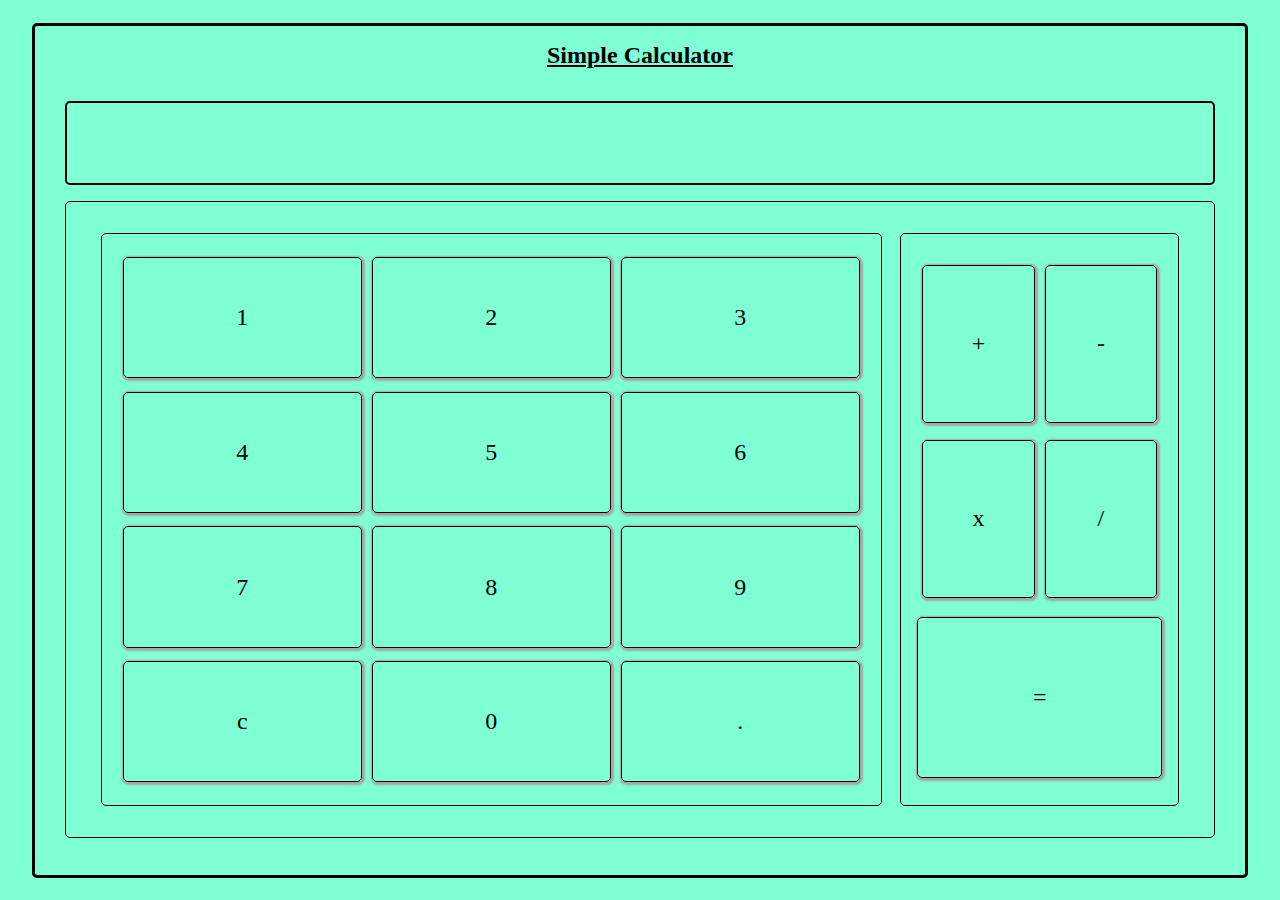
<file: Calculator/index.html>
<!DOCTYPE html>
<html lang="en">
<head>
    <meta charset="UTF-8">
    <meta name="viewport" content="width=device-width, initial-scale=1.0">
    <link rel="stylesheet" href="style.css">
    <title>Calculator using HTML, CSS and JavaScript</title>
</head>
<body>
    <div class="main-area">
        <div class="calculator">
                <div class="calc-title">
                        <h2>Simple Calculator</h2>
                </div>

                <div class="calc-result">
                </div>
                
                <div class="calc-keys">
                <div class="numbers">
                    <div class="numbers-row">
                        <div class="keys num-1">1</div>
                        <div class="keys num-2">2</div>
                        <div class="keys num-3">3</div>
                    </div>

                    <div class="numbers-row">
                        <div class="keys num-4">4</div>
                        <div class="keys num-5">5</div>
                        <div class="keys num-6">6</div>
                    </div>

                    <div class="numbers-row">
                        <div class="keys num-7">7</div>
                        <div class="keys num-8">8</div>
                        <div class="keys num-9">9</div>
                    </div>

                    <div class="numbers-row">
                        <div class="keys num-c">c</div>
                        <div class="keys num-0">0</div>
                        <div class="keys num-dot">.</div>
                    </div>

                </div>

                <div class="calculate">

                <div class="operands">
                    <div class="row-operands">
                        <div class="keys operations operations-plus">+</div>
                        <div class="keys operations operations-minus">-</div>
                    </div>

                    <div class="row-operands">
                        <div class="keys operations operations-mul">x</div>
                        <div class="keys operations operations-div">/</div>
                    </div>
                </div>

                <div class="keys equals">=</div>

                </div>
                </div>
        </div>
    </div>

    <script src="script.js"></script>
</body>
</html>
</file>
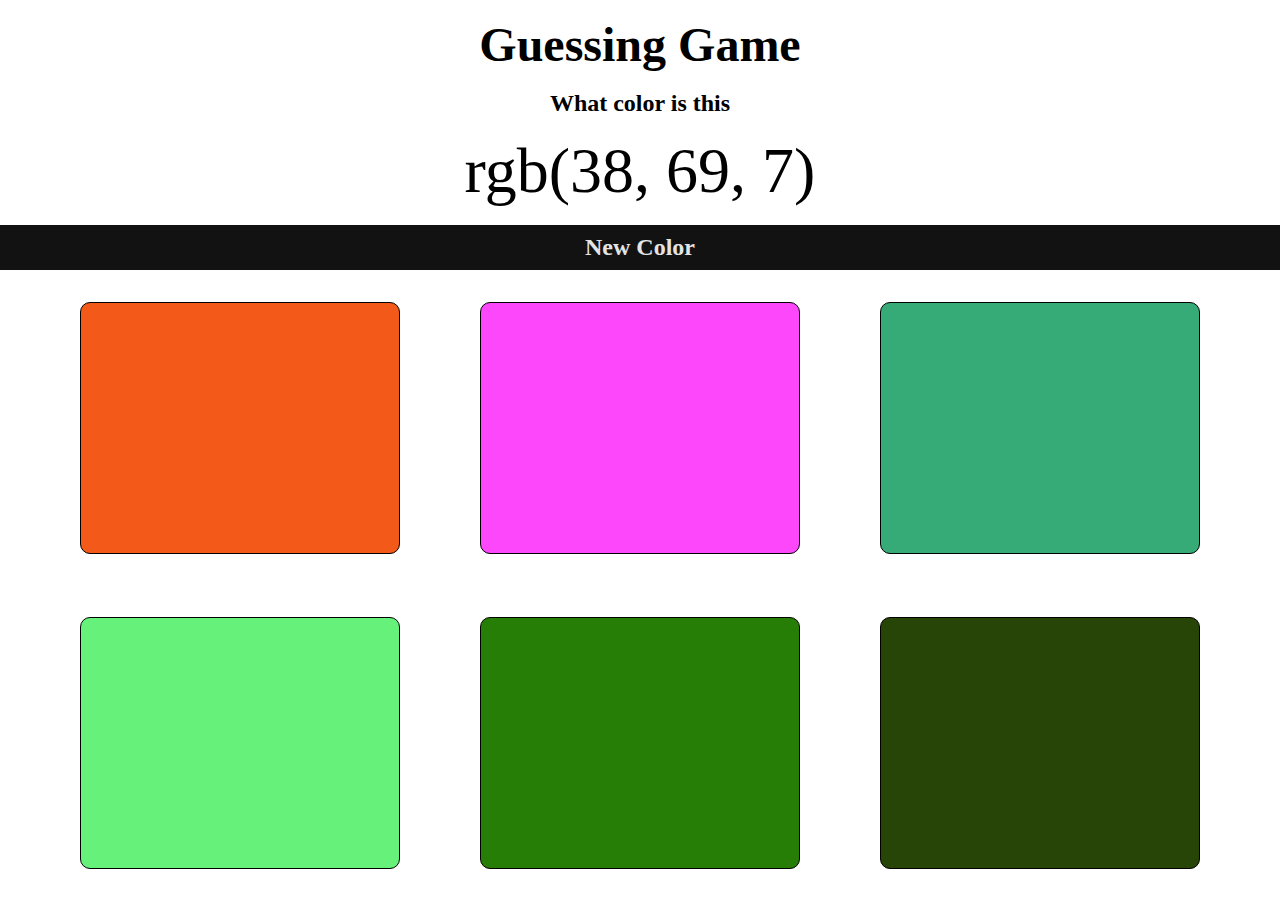
<file: ColorGame/index.html>
<!DOCTYPE html>
<html lang="en">

<head>
    <meta charset="UTF-8">
    <meta http-equiv="X-UA-Compatible" content="IE=edge">
    <meta name="viewport" content="width=device-width, initial-scale=1.0">
    <title>Color Game</title>
    <link rel="stylesheet" href="style.css">
</head>

<body>
    <div class="main-container">
        <div class="top-display">
            <h1>Guessing Game</h1>
            <h3>What color is this</h3>
            <div id="game-color">

            </div>
        </div>

        <div class="new-color">
            <h4>New Color</h4>
            <div class="mode">
                <h4>Easy</h4>
                <h4>Hard</h4>
            </div>

        </div>

        <div class="main-color-display">
            <div class="top-block">
                <div class="colors" id="color1"></div>
                <div class="colors" id="color2"></div>
                <div class="colors" id="color3"></div>
            </div>
            <div class="bottom-block">
                <div class="colors" id="color4"></div>
                <div class="colors" id="color5"></div>
                <div class="colors" id="color6"></div>
            </div>
        </div>

    </div>
    <script src="script.js"></script>
</body>

</html>
</file>
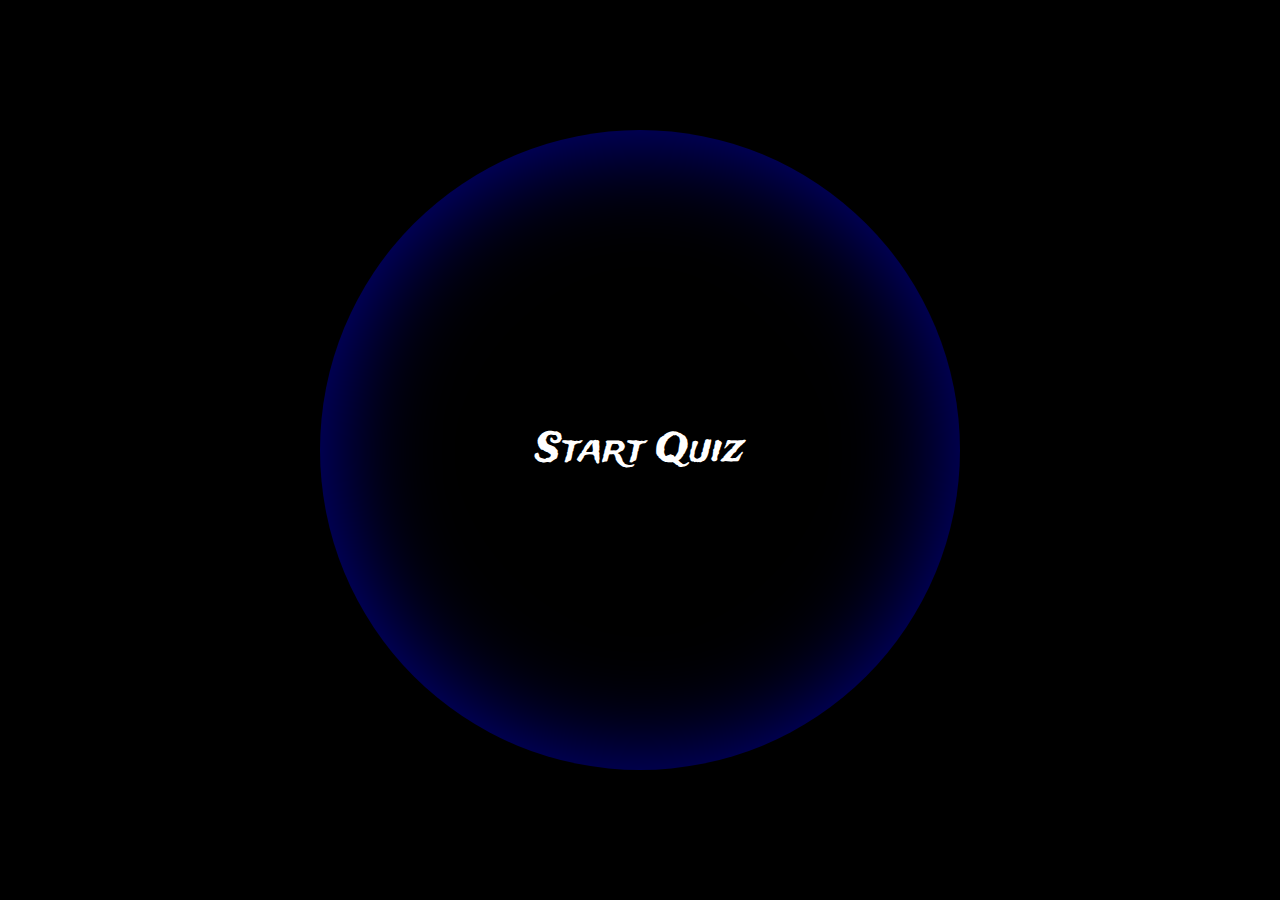
<file: JS Quiz Game/index.html>
<!DOCTYPE html>
<html lang="en">
<head>
    <meta charset="UTF-8" />
    <meta name="viewport" content="width=device-width, initial-scale=1.0" />
    <title>Java Script Quiz Game</title>
    <link rel="stylesheet" href="style.css" />
</head>
<body>
    <div class="main-container">
        <div class="quiz-header">
            <div class="start-button">
                    <button id="start-quiz" onclick="startQuiz()">Start Quiz</button>
            </div>
        <div class="game-header">
            <h1>JavaScript Quiz</h1>
            <p>Take the Quiz of 15 questions to know your JavaScript knowledge</p>
        </div>
            <div class="quiz-score">
                <!-- <h3>Score</h3> -->
                 <div class="score-circle">
                     <h2><span id="game-score">0</span><span class="score-text"">Correct</span></h2>
                      <p id="score-line">SCORE</p>
                     <h2><span id="question-number">0</span><span class="score-text">Questions</span></h2>
                </div>
            </div>
        </div>

        <div class="game-screen">
            <div class="game-block">
                    <div class="question-block">
                        <h5 id="question"></h5>
                        <!-- <p id="question-type"></p> -->
                    </div>
                    <div class="options">
                        <div class="options-top">
                            <div class="answers answer-1"></div>
                            <div class="answers answer-2"></div>
                        </div>
                        <div class="options-bottom">
                            <div class="answers answer-3"></div>
                            <div class="answers answer-4"></div>
                        </div>
                    </div>
            </div>
        </div>

        <div class="game-buttons">
            <button id="next-question" onclick="nextQuestion()">Next - Question</button>
        </div>

        <div class="question-hint">
                <div id="q-hint" onclick="qHint()">Click - for - Hint</div>
                <!-- <button onclick="finalScreen(15,15)">Final</button> -->
        </div>

      
    </div>
 
<script src="script.js"></script>
</body>
</html>
</file>
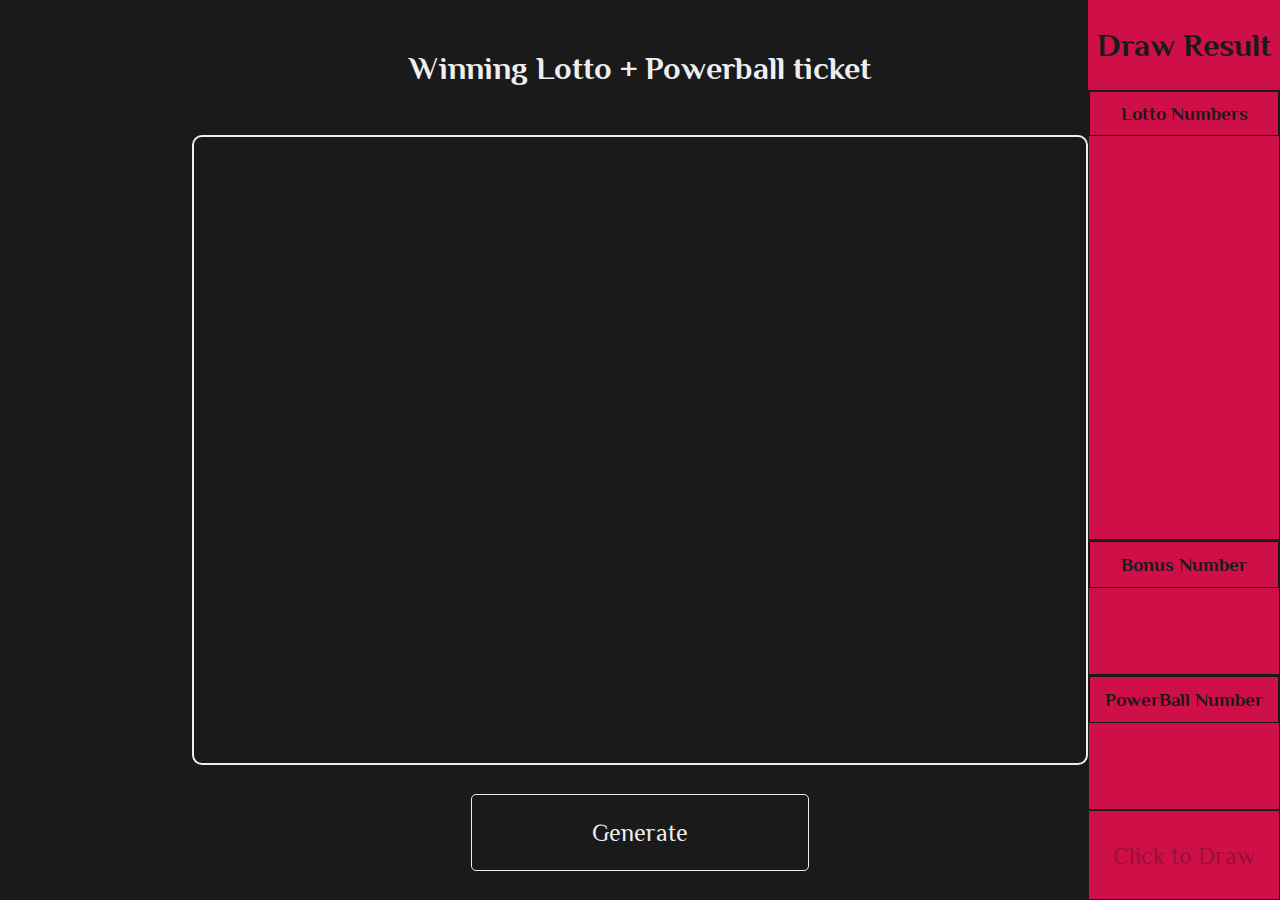
<file: Lotto/index.html>
<!DOCTYPE html>
<html lang="en">
<head>
    <meta charset="UTF-8">
    <meta name="viewport" content="width=device-width, initial-scale=1.0">
    <link rel="stylesheet" href="style.css">
   
    <title>Lotto ticket Generator</title>
</head>
<body>
    <div class="main-container">
        <div class="title">
            <h1>Winning Lotto + Powerball ticket</h1>
        </div>

        <div class="ticket-display">
                  
        </div>

        <div class="button-block">
            <button id="generate-ticket" onclick="loader()">Generate</button>
        </div>

         <div class="draw-result">
            <div class="draw-title">
                <h1>Draw Result</h1>                
            </div>
            <div class="lotto-result">
                <h3>Lotto Numbers</h3>
                <div class="lotto-result-numbers"></div>
            </div>
            <div class="bonus-result">
                <h3>Bonus Number</h3>
                <div class="bonus-result-number"></div>
            </div>
            <div class="powerball-result">
                <h3>PowerBall Number</h3>
                <div class="powerball-result-number"></div>
            </div>

            <div class="draw-block">
                <button id="draw">Click to Draw</button>
            </div>
         </div>
    </div>
 
    <script src="script.js"></script>
</body>
</html>
</file>
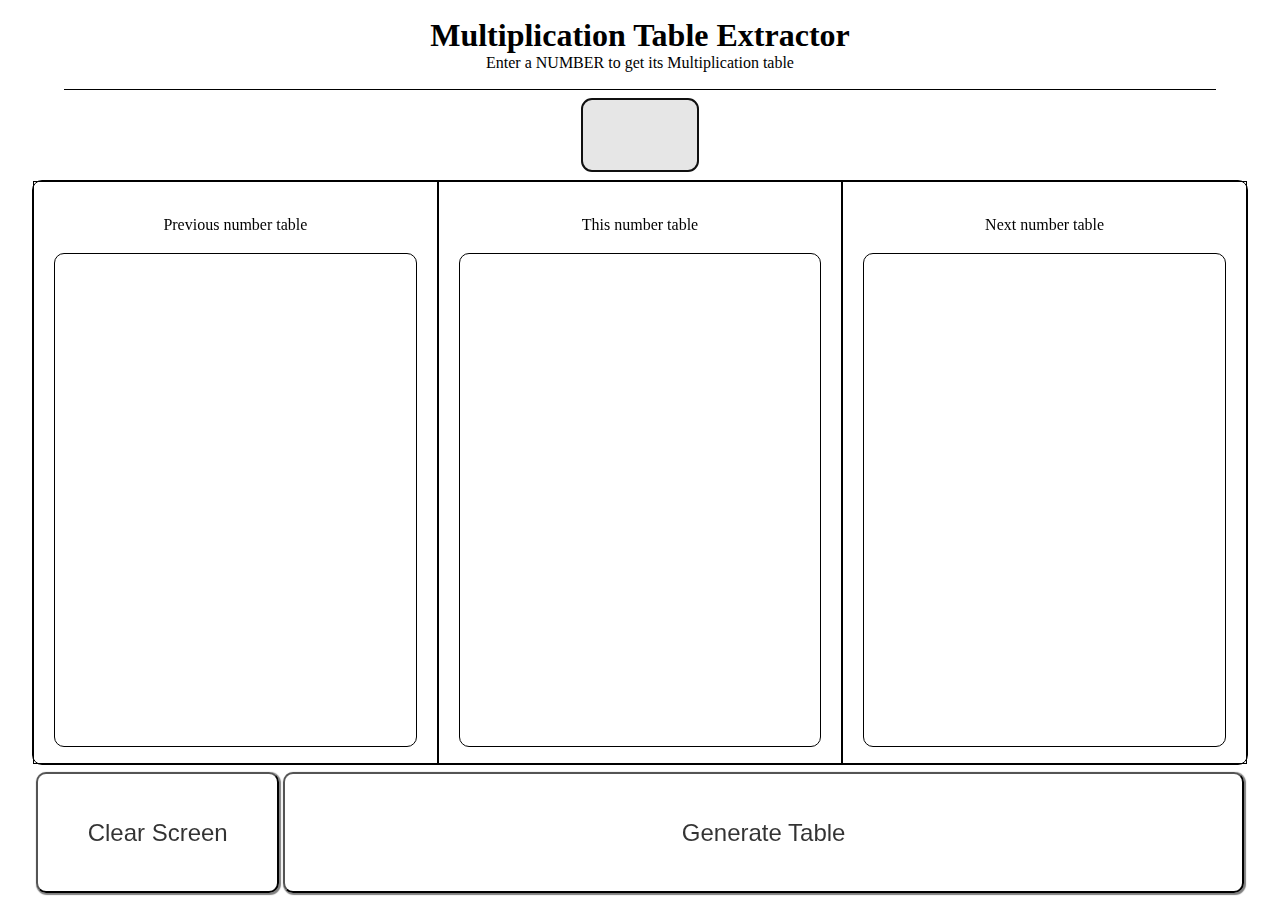
<file: Multiplication/index.html>
<!DOCTYPE html>
<html lang="en">
<head>
    <meta charset="UTF-8">
    <meta name="viewport" content="width=device-width, initial-scale=1.0">
    <link rel="stylesheet" href="style.css">
    <title>Multiplication Table</title>
</head>
<body>
<div class="main-container">
    <div class="title">
            <h1>Multiplication Table Extractor</h1>
            <p>Enter a NUMBER to get its Multiplication table </p>
    </div>

    <div class="game-number">
            <input id = "g-number" type="text" autocomplete="off">
    </div>

    <div class="display-area">
        <div class="prev-table">
            <p id = "p-table">Previous number table</p>
            <div class="prev-display">

            </div>
        </div>
        <div class="current-table">
            <p id="c-table">This number table</p>
            <div class="current-display">
                <!-- <p>3 multiplied by 1 is - 3</p>
                <p>3 multiplied by 1 is - 3</p>
                <p>3 multiplied by 1 is - 3</p>
                <p>3 multiplied by 1 is - 3</p>
                <p>3 multiplied by 1 is - 3</p>
                <p>3 multiplied by 1 is - 3</p>
                <p>3 multiplied by 1 is - 3</p>
                <p>3 multiplied by 1 is - 3</p>
                <p>3 multiplied by 1 is - 3</p>
                <p>3 multiplied by 1 is - 3</p> -->
            </div>
        </div>
        <div class="next-table">
            <p id="n-table">Next number table</p>
            <div class="next-display">

            </div>
        </div>
    </div>

    <div class="game-buttons">
            <div class="c-button">
                <button onclick="clearGame()" class="clear-screen">Clear Screen</button>
            </div>

            <div class="g-button">
                <button onclick="generateTable" class="generate-table">Generate Table</button>
            </div>
          
    </div>
</div>
<script src="script.js"></script>    
</body>
</html>
</file>
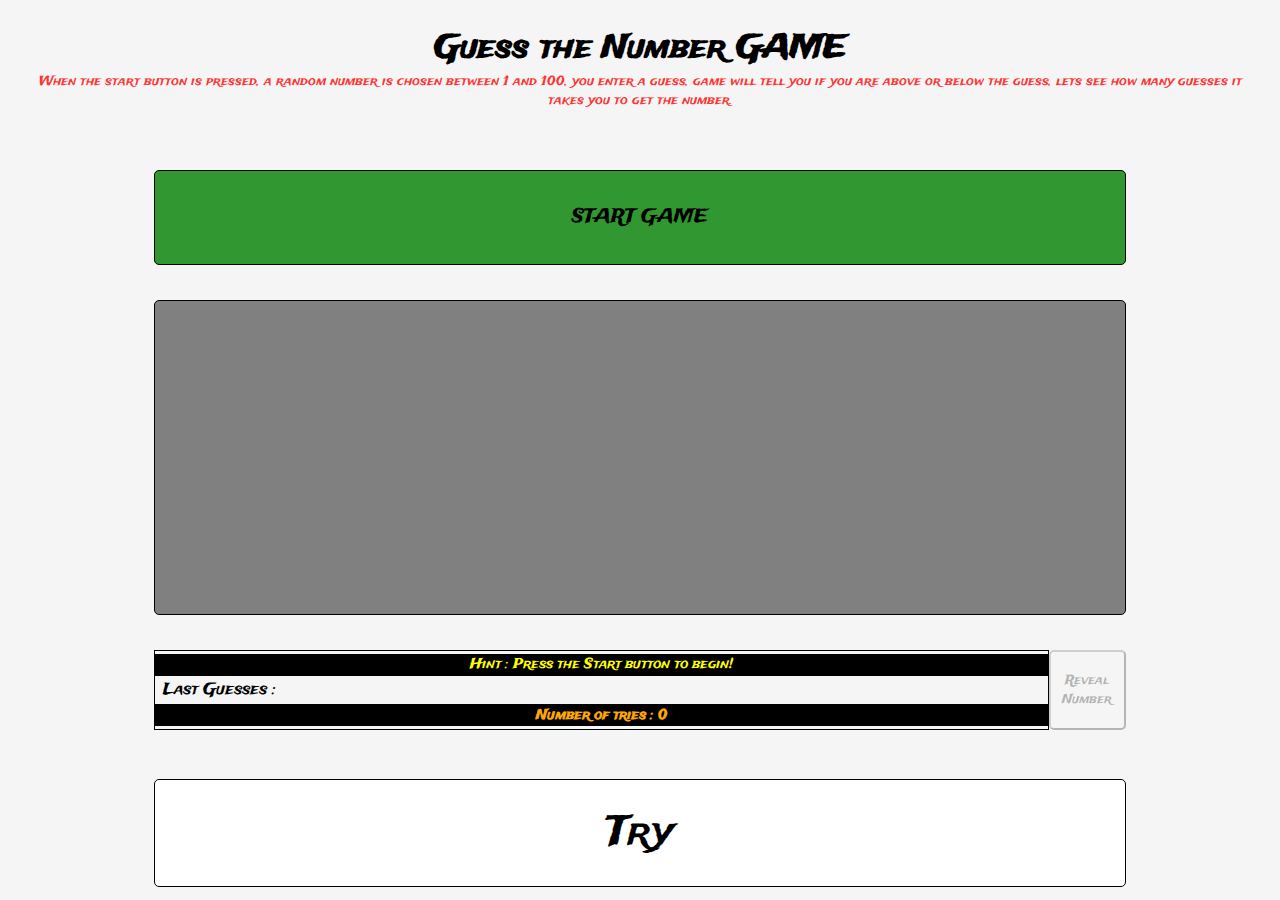
<file: Number Guess Game/index.html>
<!DOCTYPE html>
<html lang="en">
<head>
    <meta charset="UTF-8">
    <meta name="viewport" content="width=device-width, initial-scale=1.0">
    <link rel="stylesheet" href="style.css">
    <title>Guess the Number</title>
</head>
<body>
        <div class="main-container">
            <div class="title">
                <h1>Guess the Number GAME</h1>
                <p>When the start button is pressed, a random number is chosen between 1 and 100, you enter a guess, game will tell you if you are above or below the guess, lets see how many guesses it takes you to get the number.</p>
            </div>

            <div class="display-area">
                <button onclick ="startGame()" id ="status">START GAME</button>
                <input id="number" type="text">
            <div class="hint">
                <div class="hint-text">
                    <p id="game-hint">Hint : Press the Start button to begin!</p>
                    <p id="lguess">Last Guesses : </p>
                    <p id="count">Number of tries : 0</p>
                </div>
                <div class="reveal-button">
                    <button id="reveal" onclick="revealGame()">Reveal Number</button>
                </div>
            </div>
            
            </div>

            <div class="buttons">               
                <div class="try-button">
                <button id="try" onclick="tryGame()">Try</button>
                </div>      
            </div>






        </div>
 <script src="script.js"></script>   
</body>
</html>
</file>
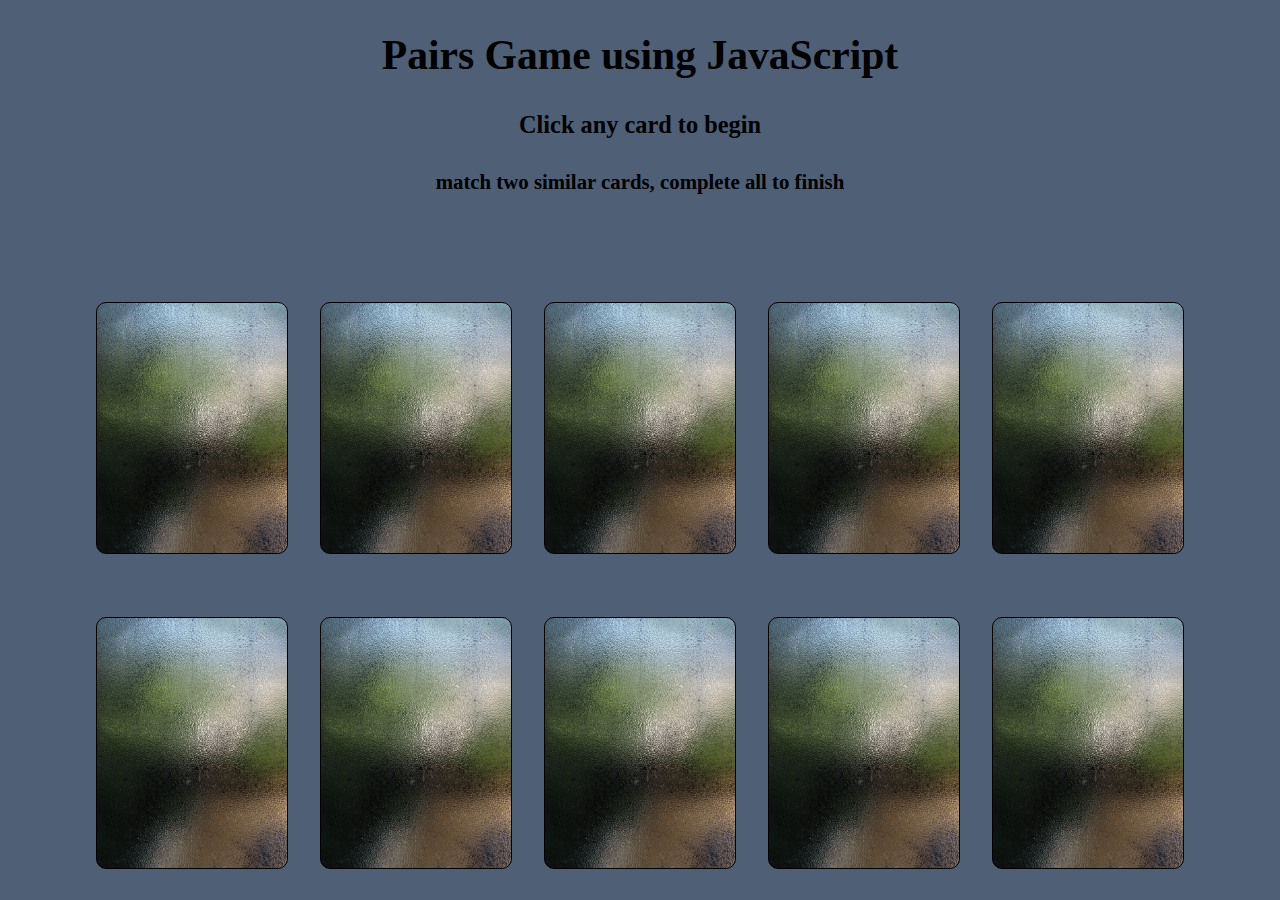
<file: PairsGame/index.html>
<!DOCTYPE html>
<html lang="en">

<head>
    <meta charset="UTF-8">
    <meta http-equiv="X-UA-Compatible" content="IE=edge">
    <meta name="viewport" content="width=device-width, initial-scale=1.0">
    <title>Pairs Game</title>
    <link rel="stylesheet" href="style.css">
</head>

<body>
    <div class="main-container">
        <div id="winner"></div>
        <div class="top-text">
            <h1>Pairs Game using JavaScript</h1>
            <h3>Click any card to begin</h3>
            <h4>match two similar cards, complete all to finish</h4>
        </div>
        
        <div id="game-timer">

        </div>
        <div class="main-display">
            <div class="cards-display">
                <div class="top-shelf">
                    <div class="blocks"></div>
                    <div class="blocks"></div>
                    <div class="blocks"></div>
                    <div class="blocks"></div>
                    <div class="blocks"></div>
                </div>

                <div class="bottom-shelf">
                    <div class="blocks"></div>
                    <div class="blocks"></div>
                    <div class="blocks"></div>
                    <div class="blocks"></div>
                    <div class="blocks"></div>
                </div>
            </div>
        </div>
    </div>
    <script src="script.js"></script>
</body>

</html>
</file>
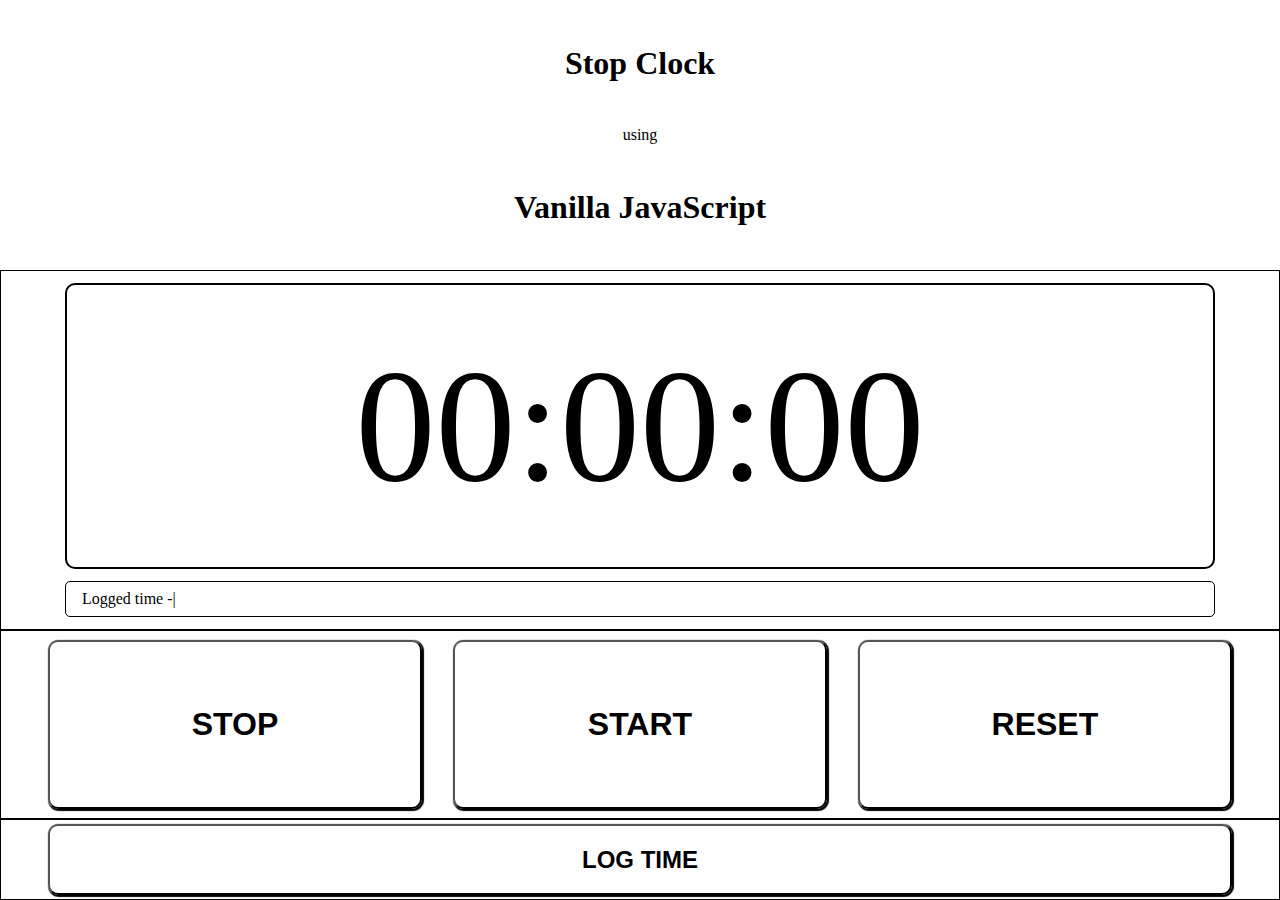
<file: StopClock/index.html>
<!DOCTYPE html>
<html lang="en">
<head>
    <meta charset="UTF-8">
    <meta name="viewport" content="width=device-width, initial-scale=1.0">
    <title>Stop Clock App</title>
    <link rel="stylesheet" href="style.css">
</head>
<body>
    <div class="main-container">
        <div class="title">
            <h1>Stop Clock</h1>
            <p>using</p>
            <h1>Vanilla JavaScript</h1>
        </div>

        <div class="clock-display"> 
            <div id="clock-face">
            </div>
            <div id="logged-time">
                <p>Logged time -| </p>
            </div>
        </div>

        <div class="clock-buttons">   
            <div class="b-block main-block">  
            <button id="stop-clock" onclick="funcStop()">STOP</button>
            <button id="start-clock" onclick="funcStart()">START</button>
            <button id="reset-clock" onclick="funcReset()">RESET</button>
            </div>

            <div class="b-block log-button">
                <button id="log-time" onclick="funcLog()">
                    LOG TIME
                </button>
            </div>
        </div>
    </div>

    
<script src="script.js"></script>
</body>
</html>
</file>
<file: Calculator/style.css>
*{
    box-sizing: border-box;
    margin: 0;
    padding:0;
}

html,body{
    width: 100vw;
    height: 100vh;
    box-sizing: border-box;
    
}

.main-area{
    width: 100%;
    height: 100%;
    background-color: aquamarine;
    display: flex;
    justify-content: center;
    align-items: center;
}

.main-area .calculator{
   width: 95%;
   height: 95%;
   border: 3px solid black;
   border-radius: 5px;
   display: flex;
   flex-direction: column;
   align-items: center;
}

.main-area .calculator .calc-title{
        margin: 1rem 0;
        text-decoration: underline;
}

.main-area .calculator .calc-result{
    border: 2px solid black;
    width: 95%;
    height: 10%;
    border-radius: 5px;
    display: flex;
    justify-content: flex-end;
    align-items: center;
    padding: 1rem;
    font-weight: bolder;
    font-size: 1.5rem;
    margin: 1rem 0;
}

.main-area .calculator .calc-keys{
    width: 95%;
    height: 75%;
    border: 1px solid black;
    border-radius: 5px;
    padding: 1rem;
    display: flex;
    justify-content: space-evenly;
    align-items: center;
}

.main-area .calculator .calc-keys .numbers{
    border: 1px solid black;
    border-radius: 5px;
    padding: 1rem;
    width: 70%;
    height: 95%;
    display: flex;
    flex-direction: column;
}

.numbers-row{
    display: flex;
    justify-content: space-evenly;
    align-items: center;
    width: 100%;
    height: 25%;
}

.keys{
    border: 1px solid black;
    border-radius: 5px;
    height: 90%;
    width: 100%;
    margin: .3rem;
    display: flex;
    justify-content: center;
    align-items: center;
    box-shadow: 1px 1px 2px 2px rgb(167, 166, 166);
    font-size: 1.5rem;
    animation-duration: 1s;
}

.keys:hover{
    background-color: rgb(171, 248, 222);
    color: rgb(87, 90, 89);
    animation-duration: 1s;
}

.keys:active{
        box-shadow: 1px 1px 2px 2px rgb(68, 68, 68);

}

.main-area .calculator .calc-keys .calculate{
    border: 1px solid black;
    border-radius: 5px;
    padding: 1rem;
    width: 25%;
    height: 95%;
    display: flex;
    flex-direction: column;
    justify-content: space-evenly;
    align-items: center;
}

.calculate .operands{
    width: 100%;
    height: 65%;
    /* border: 1px solid black; */
}

.calculate .equals{
    width: 100%;
    height: 30%;
    border: 1px solid black;
}

.calculate .operands .row-operands{
    width: 100%;
    height: 50%;
    display: flex;
    justify-content: space-between;
    align-items: center;
}

.operations{
    width: 47%;
    height: 90%;
    border: 1px solid black;
    border-radius: 5px;
    justify-content: center;
    align-items: center;
    display: flex;
      box-shadow: 1px 1px 2px 2px rgb(167, 166, 166);
    font-size: 1.5rem;
}

.equals{
    border-radius: 5px;
    display: flex;
    justify-content: center;
    align-items: center;
      box-shadow: 1px 1px 2px 2px rgb(167, 166, 166);
    font-size: 1.5rem;
}
</file>
<file: ColorGame/style.css>
*{
    margin: 0;
    padding: 0;
    box-sizing: border-box;
}
.main-container{
    width: 100vw;
    height: 100vh;
    background:rgb(63, 55, 55);
}

.top-display{
    width :100%;
    height: 25%;
    display: flex;
    flex-direction: column;
    justify-content: space-evenly;
    align-items: center;
    background-color: #ffffff;
}
.top-display h1{
    font-size: 3rem;
}

.top-display h3{
    font-size: 1.5rem;
}
#game-color{
    font-size: 4rem;
}
.new-color{
    width: 100%;
    height: 5%;
    display: flex;
    justify-content: space-around;
    align-items: center;
    background-color:rgba(19, 18, 18);
    color: rgb(228, 228, 228);
    font-size: 1.5rem;
   
    
}

.new-color h4{
    cursor: pointer;
}
.mode{
    display: flex;
    width: 6rem;
    justify-content: space-evenly;
    /* border: 1px solid black; */
    height: 100%;
    align-items: center;
    display: none;
}


.main-color-display{
    width: 100%;
    height: 70%;
    display: flex;
    flex-direction: column;
    background-color: #ffffff;
}

.top-block,.bottom-block{
    width: 100%;
    display: flex;
    justify-content: space-evenly;
    align-items: center;
    height: 50%;
}

.colors{
    width:25%;
    height: 80%;
    border:1px solid black;
    border-radius:10px;  
}
#color1,#color2,#color3,#color4,#color5,#color6{
    display: flex;
    justify-content: center;
    align-items: center;
    font-size: 3rem;
    border:1px solid black;
}
</file>
<file: JS Quiz Game/style.css>
@import url('https://fonts.googleapis.com/css2?family=Allan:wght@400;700&family=Caveat:wght@400..700&family=Condiment&family=Doto:wght@100..900&family=Rubik+Beastly&family=Trade+Winds&display=swap');
*{
    margin: 0;
    padding: 0;
    box-sizing: border-box;
    font-family: "Trade Winds", system-ui;
    font-weight: 200;
    color: rgb(81, 81, 81);
}

html,body{
    width: 100vw;
    height: 100vh;
    background-color: whitesmoke;
}

.main-container{
    width: 100%;
    height: 100%;
    display: flex;
    flex-direction: column;
    justify-content: space-evenly;
    align-items: center;
    padding: 2rem 8rem;
}

.main-container .quiz-header{
    width: 95%;
    height: 20%;
    margin: 0 auto;
    display: flex;
    flex-direction: row;
    justify-content: space-evenly;
    align-items: center;
    /* padding: 2rem 0; */
}

.quiz-header > div{
    width: 33.33%;
    height: 100%;
    /* background-color: red; */
    /* border: 1px solid black; */
}

.quiz-header .start-button{
    display: flex;
    justify-content: center;
    align-items: center;
    visibility:hidden;
}

.start-button button{
    width: 95%;
    height: 95%;
    border-radius: 10px;
    background-color: transparent;
}

#start-quiz:hover{
    background-color: rgba(0, 128, 0, 0.5) !important;
}

#start-quiz:active{
    background-color: rgba(128, 0, 0, 0.5) !important;
}

.quiz-header .game-header{
    /* width: 75%;
    height: 100%; */
     display: flex;
    flex-direction: column;
    justify-content: space-evenly;
    align-items: center;
    /* padding: 0 1rem; */
    /* border: 1px solid black; */
    
}

.game-header h1{
    font-family: "Rubik Beastly", system-ui;
    letter-spacing: 5px;
    /* color: red; */
    font-size: 2.5rem;
    font-weight: 100;

}
.game-header p{
    text-align: center;
    font-weight: bolder;
    color: black;
    text-decoration: underline;
    font-family: "Trade Winds", system-ui;
}

.quiz-header .quiz-score{
    height: 95%;
    width: 31%;       
    /* border: 1px solid black; */
    display: flex;
    flex-direction: column;
    align-items: center;
    justify-content: center;
    /* padding: 0 5rem;
    border-radius: 5px;
    font-size: .8rem; */
    /* background-color: rgba(192, 192, 192, 0.508); */
    /* margin: 1rem; */
}

.quiz-score .score-circle{
    height: 8rem;
    width: 8rem;
    border: 5px solid black;
    border-radius: 50%;
    display: flex;
    justify-content: space-evenly;
    align-items: center;
    flex-direction: column;
    /* background-color: red; */
}

#score-line{
    width: 100%;
    height: 15%;
    border: 1px solid black;
    font-size: .5rem;
    letter-spacing: 15px;
    display: flex;

    align-items: center;
    justify-content: center;
    text-align: center;
    background-color: black;
    color: white;
    padding-left: .7rem;
    /* text-decoration:line-through; */
    /* font-weight: bolder; */
}

.score-circle h2{
    display: flex;
    flex-direction: column;
    align-items: center;

}

.score-circle h2 .score-text{
    font-size: .7rem;
    font-weight: bolder;
    color: black;
    /* background-color: red; */
    margin-top: -.5rem;
}



/* #quiz-score h2{
    margin-top: 1rem;
} */

.main-container .game-screen{
    width: 100%;
    height: 55%;
    /* background-color: rgba(240, 255, 255,.5); */
    display: flex;
    justify-content: center;
    align-items: center;
}

.game-screen .game-block{
    /* border: 1px solid black; */
    width: 95%;
    height: 95%;
}

.game-block .question-block{
    width: 100%;
    height: 25%;
    border: 1px solid black;
    
    border-radius: 5px;
    display:flex;
    flex-direction: column;
    justify-content: center;
    align-items: center;
    font-size: 1.2rem;
}

.question-block #question{
    width: 100%;
    height: 100%;
    display: flex;
    justify-content: center;
    align-items: center;
    font-size: 1.5rem;
    /* border-bottom: 1px solid black; */
}

/* .question-block #question-type{
    width: auto;
    height: 20%;
    display: flex;
    justify-content: center;
    align-items: center;
    padding: 0 1rem;
    font-size: .9rem;
    font-weight: bolder;
    text-align: center;
    border-radius: 5px;
} */

.game-block .options{
    width: 100%;
    height: 75%; 
    display: flex;
    flex-direction: column;   
}

.options .options-top,.options .options-bottom{
    width: 100%;
    height: 50%;
    display: flex;
}

.answers{
    height: 100%;
    width: 50%;
    border: 1px solid black;
    border-radius: 5px;
    display: flex;
    justify-content: center;
    align-items: center;
    font-size: 1.5rem;
    font-weight: bolder;
    background-color: transparent;
    
}



.answers:hover{
    /* background-color: rgba(192, 192, 192, 0.1); */
    border: 2px solid black;
    cursor: pointer;
    /* box-shadow: inset 1px 1px 20px 1px rgba(255, 165, 0,.5); */
}



.main-container .question-hint{
    width: 100%;
    height: 10%;
    margin: auto;
    /* background-color: rgba(255, 0, 0, 0.5); */
        /* border: 1px solid black; */
        display: flex;
        justify-content: center;
        align-items: center;
}

.question-hint #q-hint{
    width: 95%;
    height: 95%;
    background-color: transparent;
    border-radius: 5px;
    display: flex;
    justify-content: center;
    align-items: center;
    border: 1px solid black;
    border-radius: 5px;
    font-size: 1.2rem;
    font-weight: bolder;
}

.qhintbg{
        background-color: rgba(225, 255, 0, 0.7) !important;
        border: none !important;
        letter-spacing: 20px;
        transition: 1s ease-in-out;
        cursor: pointer;
}

.qhintbg:hover{
    border: 1px solid black;
    box-shadow: inset 1px 1px 20px 1px rgba(225, 255, 0, 0.7) !important;
}



.main-container .game-buttons{
    width: 100%;
    height: 15%;
    /* background-color: rgba(0, 128, 0, 0.5); */
        /* border: 1px solid black; */
        display: flex;
        justify-content: center;
        align-items: center;

}

#next-question{
    width: 95%;
    height: 90%;
    background-color: transparent;
    border-radius: 5px;
    font-size: 1.5rem;
    letter-spacing: 20px;
    transition: .5s ease-in-out;
    /* box-shadow: none; */
}

#next-question:hover{
    /* letter-spacing: 2px; */
    box-shadow: inset 2px 2px 100px 20px rgba(0, 0, 255,.5);
    border: 1px solid black;
}

button:hover{
    border: 2px solid black;
    box-shadow: none;
    /* color: blue; */
    letter-spacing: 5px;
}


button{
    box-shadow: inset 2px 2px 100px 10px rgba(0, 0, 255,.5); 
    border:none;
    cursor: pointer;
}

button:active{
    /* transform: translate(1px,1px); */
    border: 1px solid black;
    box-shadow: none;
}


.correct {
  background-color: rgba(0, 128, 0, 0.5);
  /* box-shadow: none; */
}

.wrong{
    background-color: rgba(255, 0, 0, 0.5);
}



.start{
    width: 100vw;
    height: 100vh;
    display: flex;
    justify-content: center;
    align-items: center;
    /* background-color: grey; */
    background-color: rgb(0, 0, 0);
    position: fixed;
    left:0;
    top:0;
    z-index: 20087686;
}

.start-butt{
    background-color: transparent;
    width: 40rem;
    height: 40rem;
    border-radius: 50%;
    /* box-shadow: none !important; */
    border: 2px solid rgb(231, 231, 231);
    color: rgb(231, 231, 231);
    font-size: 2.5rem;
    transition: 2s;
    border: blue;
    color: white;

}

.start-butt:hover{
    box-shadow: inset 2px 2px 100px 5px white;
    
    border: white;
    color: blue;

}

.final{
    display: flex;
    justify-content: center;
    align-items: center;
     font-family: "Condiment", cursive;
     background-color: rgb(0, 0, 0);
     width: 100vw;
     height: 100vh;
     z-index: 324334;

}

.final-score{
    width: 40rem;
    height: 40rem;
    border: 3px solid white;
    border-radius: 50%;
    display: flex;
    flex-direction: column;
    justify-content: space-evenly;
    align-items: center;
    padding: 3rem 0;
    font-family: "Condiment", cursive;
    box-shadow: inset 2px 2px 50px 5px white;
    cursor: pointer;
}

.final-score> :first-child{
    color: green;
    /* background-color: aqua; */
}

.final-score> h1:last-child{
    color: red;
    /* background-color: red; */
}

.final-score-text{
    font-size: 6rem;
    width: 100%;
    height: 15%;
    /* background-color: red; */
    display: flex;
    justify-content: center;
    align-items: center;
    border: 2px solid white;
    font-family: "Condiment", cursive;
    padding-top: 1rem;

}

.final-score h1{
    font-size: 5rem;
        font-family: "Condiment", cursive;
        /* background-color: red; */

}

.final-score p{
    font-size: 2.5rem;
    /* margin-top: 9.5rem; */
    letter-spacing: 20px;
        /* text-decoration: line-through; */
        width: 100%;

}

.nope{
animation-name: nope;
    animation-iteration-count: 5;

    animation-duration: .1s;
}

@keyframes nope {
    0%{}
    25%{transform: rotate(-2deg);}
    50%{transform: rotate(0);}
    75%{transform: rotate(2deg);}
    100%{}
    
}

.yayy{
    animation: yayy .3s ease 3;
    border:none;
    outline: 1px solid black;
}

@keyframes yayy {
    
    25%{
        /* transform: scale(.8); */
        background-color: white;
    }
    50%{
        /* transform: scale(.6); */
    background-color: rgba(0, 128, 0, 0.5);
    }
    50%{
        /* transform: scale(.8); */
    background-color: white;
    }
    100%{
        /* transform: scale(1); */
    background-color: rgba(0, 128, 0, 0.5);
    }
    
    
}

/* .begin-game{
    animation: game ease-in-out;
    animation-iteration-count: infinite;
    animation-duration: 7s;
    animation-fill-mode:none;
    

}

@keyframes game {
    0%{box-shadow: inset 2px 2px 100px 1px red}
    50%{box-shadow: inset 2px 2px 100px 1px blue}
    100%{box-shadow: inset 2px 2px 100px 1px green}
    
} */
</file>
<file: Lotto/style.css>
@import url('https://fonts.googleapis.com/css2?family=Philosopher:ital,wght@0,400;0,700;1,400;1,700&display=swap');
:root{
    --green : rgb(8, 203, 0);
    --background : rgb(26,26,26);
    --silver: rgb(238, 238, 238);
    --red: rgb(207, 15, 71);
    --blue: rgb(0, 101, 248);
    --golden: gold;
}

*{
    font-family: "Philosopher", sans-serif;
    box-sizing: border-box;
    margin: 0;
    padding: 0;
    
}

html,body{
    width: 100vw;
    height: 100vh;
}

.main-container{
    width: 100%;
    height: 100%;
    background-color: var(--background);
    color: var(--silver);
    display: flex;
    flex-direction: column;
    justify-content: space-evenly;
    align-items: center;
    overflow: hidden;
}

.main-container .title{
    display: flex;
    justify-content: center;
    align-items: center;
    width: 100%;
    height: 15%;
    color: var(--silver);
    position: relative;
}

.main-container .ticket-display{
    width: 70%;
    height: 70%;
    border: 2px solid var(--silver);
    border-radius: 10px;
    display: flex;
    flex-direction: column;
    justify-content: space-evenly;
    align-items: center;
    font-size: 1.5em;
}

.main-container .button-block{
    width: 100%;
    height: 15%;
    display: flex;
    justify-content: center;
    align-items: center;
}

.main-container .button-block button{
    background-color: transparent;
    border: 1px solid var(--silver);
    padding: 1em 5em;
    font-size: 1.5em;
    color: var(--silver);
    border-radius: 5px;
    cursor: pointer;
}

.main-container .button-block button:hover{
    background-color: var(--sliver);
    color: var(--golden);
    border: 1px solid var(--golden);
}

.main-container .button-block button:active{
    transform: translate(1px,2px);
}

/* Javascript classes */

.ticket-line{
    width: 100%;
    height: auto;
    display: flex;
    justify-content: flex-start;
    align-items: center;
    /* opacity: 0;     */
}

/* .ticket-line:nth-child(1){animation:left 1s ease-in-out forwards 2s; transform: translateX(-120%);}
.ticket-line:nth-child(2){animation:right 1s ease-in-out forwards  .4s; transform: translateX(120%);}
.ticket-line:nth-child(3){animation:left 1s ease-in-out forwards .6s; transform: translateX(-120%);}
.ticket-line:nth-child(4){animation:right 1s ease-in-out forwards  .8s; transform: translateX(120%);}
.ticket-line:nth-child(5){animation:left 1s ease-in-out forwards 1s; transform: translateX(-120%);}
.ticket-line:nth-child(6){animation:right 1s ease-in-out forwards  1.2s; transform: translateX(120%);}
.ticket-line:nth-child(7){animation:left 1s ease-in-out forwards  1.4s; transform: translateX(-120%);}
.ticket-line:nth-child(8){animation:right 1s ease-in-out forwards  1.6s; transform: translateX(120%);}
.ticket-line:nth-child(9){animation:left 1s ease-in-out forwards  1.8s; transform: translateX(-120%);} */

@keyframes left {
    0%{
        opacity: 0;
        transform: translateX(-120%);
    }

    80%{
    
        transform: translateX(20%);
    }

    90%{
    
        transform: translateX(-20%) translateY(20%);
        
    }

    100%{
        opacity: 1;
        transform: translateX(0) translateY(0);
    }
    
}

@keyframes right {
    0%{
        opacity: 0;
        transform: translateX(120%);
    }

      80%{
        transform: translateX(-20%);
    }

     90%{
        transform: translateX(20%) translateY(20%);   
             
    }

    100%{
        opacity:1;
        transform: translateX(0) translateY(0);
    }
    
}



.ticket-line .line-name{
    width: 20%;
    height: 100%;
    display: flex;
    justify-content: center;
    align-items: center;
    color: var(--golden);
    /* text-decoration: underline; */
}

.ticket-line .lotto-line{

    width: 60%;
    height: 100%;
    display: flex;
    justify-content: space-evenly;
    align-items: center;
    color: var(--green);
    /* text-decoration: underline; */
    padding: 0 2em;
    text-align: center;
    box-sizing: border-box;
    overflow: hidden;

    /* border: 1px solid white; */

}

.ticket-line .lotto-line p{
    width: 8%;
    height: 100;
    text-align: center;
    /* animation: appear 3s ease forwards; */
    /* opacity: 0; */
    /* transform: scale(.1) rotate(-1440deg); */
    /* padding: 0 1.5em; */
}

.ticket-line .lotto-line p:nth-child(2){animation-delay: .5s;}
.ticket-line .lotto-line p:nth-child(3){animation-delay: 1s;}
.ticket-line .lotto-line p:nth-child(4){animation-delay: 1.5s;}
.ticket-line .lotto-line p:nth-child(5){animation-delay: 2s;}
.ticket-line .lotto-line p:nth-child(6){animation-delay: 2.5s;}
.ticket-line .lotto-line p:nth-child(7){animation-delay: 3s;}
.ticket-line .lotto-line p:nth-child(8){animation-delay: 3.5s;}


@keyframes appear {
    0%{
        opacity: 0;
        transform: scale(.1) rotate(-1440deg)
    }

    80%{
        transform: scale(1);
    }
    90%{
        transform: scale(2);
    }

    100%{
        opacity: 1;
        transform: scale(1) rotate(0deg);
        color: var(--green)
    }
    
}

/* .ticket-line .bonus-ball{
    width: 10%;
    height: 100%;
    display: flex;
    justify-content: space-evenly;
    align-items: center;
    color: var(--silver);
}

.ticket-line .bonus-ball p{
    width: 30%;
    text-align: center;
    height: 100%;
} */



.ticket-line .power-ball{
    width: 20%;
    height: 100%;
    display: flex;
    justify-content: space-evenly;
    align-items: center;
    color: var(--red);
    /* transform: scale(.1) rotate(-1440deg); */
    /* animation: power 3s ease 4s forwards; */
    /* opacity: 0; */
    /* background-color: yellow; */
}

.ticket-line .power-ball p{
    width: 2rem;
    display: flex;
    justify-content: center;
    align-items: center;
}


@keyframes power {
    0%{
        opacity: 0;
        transform: scale(.1) rotate(1440deg);        
    }

    /* 70%{
        color: var(--red);
    } */
    80%{
        transform: scale(1);
    }
    90%{
        transform: scale(2);
    }

    100%{
        opacity: 1;
        transform: scale(1) rotate(0deg);
        color: var(--red);
    }
    
}

.ticket-line:first-child .power-ball{
    animation: none;
    transform: none;
    opacity: 1;
}

.ticket-line-top{
    /* border-bottom: 1px solid var(--silver); */
    display: flex;
    align-items: center;
    justify-content: center;   
    text-decoration: none !important;
    font-size: 1.2em;
}

.ticket-line-top>p{
    text-decoration: none !important;
    /* color: var(--green) !important; */
}


/* **************************  Draw Result ******************************** */

.draw-result{
    position: absolute;
    right: 0;
    top: 0;
    width: 15%;
    height: 100%;
    background-color: var(--red);
    display: flex;
    flex-direction: column;
    color: var(--background);
    overflow: hidden;
}

.draw-result .draw-title{
    width: 100%;
    height: 10%;
    display: flex;
    justify-content: center;
    align-items: center;
    /* border-bottom: 1px solid var(--background); */
    color: var(--background);
}

.draw-result .lotto-result{
    width: 100%;
    height: 50%;
    border: 1px solid var(--background);
    display: flex;
    flex-direction: column;
    justify-content: space-evenly;
    align-items: center;
    
}

.draw-result .lotto-result h3{
    width: 100%;
    height: 10%;
    display: flex;
    justify-content: center;
    align-items: center;
    border: 1px solid var(--background);
}

.draw-result .lotto-result .lotto-result-numbers{
    width: 100%;
    height: 90%;
    display: flex;
    flex-direction: column;
    justify-content: flex-start;
    align-items: center;
}

.draw-result .lotto-result .lotto-result-numbers p{
   margin: 6% 0;
}

.draw-result .bonus-result{
     width: 100;
    height: 15%;
    border: 1px solid var(--background);
    display: flex;
    flex-direction: column;
    justify-content: center;
    align-items: center;
}

.draw-result .bonus-result h3{
     width: 100%;
    height: 35%;
    display: flex;
    justify-content: center;
    align-items: center;
    border: 1px solid var(--background);

}

.draw-result .bonus-result .bonus-result-number{
     width: 100%;
    height: 65%;
    display: flex;
   
    justify-content: center;
    align-items: center;
    padding: 0 2em;
    color: var(--background);

}


.draw-result .powerball-result{
    width: 100;
    height: 15%;
    border: 1px solid var(--background);
    display: flex;
    flex-direction: column;
    justify-content: center;
    align-items: center;
}

.draw-result .powerball-result h3{
     width: 100%;
    height: 35%;
    display: flex;
    justify-content: center;
    align-items: center;
    border: 1px solid var(--background);
}

.draw-result .powerball-result .powerball-result-number{
     width: 100%;
    height: 65%;
    display: flex;
   
    justify-content: center;
    align-items: center;
    padding: 0 2em;

}

.draw-result .draw-block{
    width: 100%;
    height: 10%;
}


.draw-result .draw-block button{
    width: 100%;
    height: 100%;
    background-color: transparent;
    border: 1px solid var(--background);
    font-size: 1.5rem;
    transition: all .2s ease-in-out;
    cursor: pointer;
}

.draw-result .draw-block button:hover{
    color: var(--silver);
    /* font-size: 1.3rem; */
}

.draw-result .draw-block button:active{
    transform: translate(1px,2px);
}

.matched{
    background-color: var(--silver);
    border-radius: 50%;
    color: var(--background) !important;
    font-size: .8em !important;
    padding: .3em !important;
}

.bonus{
    background-color: var(--red);
    border-radius: 50%;
    color: var(--silver) !important;
    font-size: .8em !important;
    padding: .3em !important;

}

.res-disp{
    font-size: 1.2em;
    font-weight: bolder;
    /* background-color: red; */
}
</file>
<file: Multiplication/style.css>
*{
    box-sizing: border-box;
    margin: 0;
    padding: 0;
}

html,body{
    width: 100vw;
    height: 100vh;
}

.main-container{
    width: 100%;
    height: 100%;
    display: flex;
    flex-direction: column;
    justify-content: center;
    align-items: center;
}

/* ********************************************************************************* */


.main-container .title{
    height: 10%;
    width: 90%;
    display: flex;
    justify-content: center;
    align-items: center;
    flex-direction: column;
    border-bottom: 1px solid black;
    /* background-color: rgba(127, 255, 212,.5); */
}

/* ********************************************************************************** */

.main-container .game-number{
    height: 10%;
    width: 90%;
     display: flex;
    justify-content: center;
    align-items: center;
    /* background-color: rgba(165, 42, 42,.5); */
        /* border-bottom: 1px solid black; */
}

.game-number input{
    width: 10%;
    height: 80%;
    display: flex;
    align-items: center;
    justify-content: center;
    /* padding: 50%; */
    font-size: 2rem;
    text-align: center;
    border-radius: 10px;
    background-color: rgba(128, 128, 128, .2);
    font-weight: bolder;
    border: none;
}
/* ********************************************************************************** */
.main-container .display-area{
    height: 65%;
    width: 95%;
    display: flex;
    justify-content: center;
    align-items: center;
    /* background-color: rgba(42, 110, 165, 0.5); */
    border: 1px solid black;
    border-radius: 10px;
}


.display-area .prev-table, .display-area .current-table, .display-area .next-table{
    width: 33.33%;
    height: 100%;
    border: 1px solid black;
    /* background-color: bisque; */
    display: flex;
    flex-direction: column;
    align-items: center;
    justify-content: center;
    padding: 1rem 0;

}

.display-area .prev-table p, .display-area .current-table p, .display-area .next-table p{
    width: 90%;
    height: 10%;
    /* border-bottom: 1px solid black; */
     display: flex;
    flex-direction: column;
    align-items: center;
    justify-content: center;
}

.display-area .prev-table .prev-display, .display-area .current-table .current-display, .display-area .next-table .next-display{
    width: 90%;
    height: 90%;
    /* background-color: red; */
    border-radius: 10px;
    border: 1px solid black;
    display: flex;
    flex-direction: column;
    justify-content: flex-start;
    align-items: center;
    padding: 2rem 0;
}
/* ********************************************************************************** */
.main-container .game-buttons{
    height: 15%;
    width: 95%;
    display: flex;
    justify-content: space-evenly;
    align-items: center;
    /* background-color: rgba(42, 165, 77, 0.5); */
    
    /* padding: 0 2rem; */
}

.game-buttons .g-button{
    width: 79%;
    height: 100%;
    display: flex;
    justify-content: center;
    align-items: center;
}

.game-buttons .c-button{
    width: 20%;
    height: 100%;
    /* border-left: 1px solid black; */
    display: flex;
    justify-content: center;
    align-items: center;
}

.g-button button,.c-button button{
    width: 100%;
    height: 90%;
    background-color: transparent;
    border-radius: 10px;
    /* margin:0 1rem; */
    box-shadow: 1px 1px 1px 1px rgb(0,0,0,.5);
    font-size: 1.5rem;
    color: rgba(0, 0, 0, 0.8);
}

.g-button button:hover,.c-button button:hover{
    background-color: rgba(118, 212, 241,.2);
    box-shadow: 1px 1px 1px 1px black;

}

button:active{
    color: black; 
    background-color: black;
    transform: translate(1px,2px);
    border: none;
}
</file>
<file: Number Guess Game/style.css>
@import url('https://fonts.googleapis.com/css2?family=Allan:wght@400;700&family=Caveat:wght@400..700&family=Condiment&family=Doto:wght@100..900&family=Rubik+Beastly&family=Trade+Winds&display=swap');
*{
    box-sizing: border-box;
    margin: 0;
    padding: 0;
    font-family: "Trade Winds", system-ui;
    background-color: whitesmoke;
}

html,body{
    width: 100vw;
    height: 100vh;
}

button{
    cursor: pointer;
}
.main-container{
    width: 100%;
    height: 100%;
    display: flex;
    flex-direction: column;
    justify-content: space-evenly;
    align-items: center;
    text-align: center;

}

.main-container .title{
    width: 95%;
    height: 15%;
    display: flex;
    flex-direction: column;
    justify-content: center;
    align-items: center;
}

.main-container .title p{
    font-size: .8rem;
    color: rgba(255, 0, 0, 0.8);
}


#status{
    width: 80%;
    height: 15%;
    display: flex;
    justify-content: center;
    align-items: center;
    font-size: 1.2rem;
    border: 1px solid black;
    border-radius: 5px;
    background-color: rgba(0, 128, 0, 0.8);
}

.main-container .display-area{
    display: flex;
    justify-content: space-evenly;
    align-items: center;
    flex-direction: column;
    width: 95%;
    height: 70%;
    /* border: 1px solid black; */
    border-radius: 10px;
    
}


.main-container .display-area input{
    width: 80%;
    height: 50%;
    border: 1px solid black;
    border-radius: 5px;
    display: flex;
    justify-content: center;
    align-items: center;
    font-size: 4rem;
    text-align: center;
    background-color: grey;
}

.main-container .display-area .hint{
    width: 80%;
    display: flex;
    align-items: center;
    justify-content: space-between;
    /* background-color: red; */
}

.hint .hint-text{
    width: 92%;
    height: 100%;
    display: flex;
    flex-direction: column;
    align-items: flex-start;
    justify-content: space-evenly;
    /* background-color: yellow; */
    border: 1px solid black;
    /* padding: 0 .5rem; */
}

.hint .reveal-button{
    display: flex;
    justify-content: flex-end;
    align-items: center;
    width: 8%;
    height: 100%;
    /* background-color: red; */
}

.hint .reveal-button button{    
    border-radius: 5px;
    font-size: .8rem;
    width: 5rem;
    height: 5rem;
}


#game-hint{
    text-align: center;
    width: 100%;
    border-bottom: 1px solid black;
    color: yellow;
    background-color: black;
    font-size: .9rem;
}

#lguess{
    color: black;
    margin-left: .5rem;
}

#count{
    width: 100%;
    border-top: 1px solid black;
    /* border-radius: 5px; */
    text-align: center;
    font-size: .9rem;
    font-weight: bolder;
    color: rgba(255, 166, 0, 1);
    background-color: black;
}

.main-container .buttons{

    width: 95%;
    height: 15%;
}

.buttons .try-button{
    width: 100%;
    height: 100%;
    /* border: 1px solid black; */
    border-radius: 5px;
        display: flex;
    justify-content: center;
    align-items: center;
}


.try-button button{
    width: 80%;
    height:80%;
    border: 1px solid black !important;
    color: black;
    /* background-color: rgba(0, 0, 255, 0.8) !important; */
}



.buttons button{
    
    border-radius: 5px;
    font-size: 2.5rem;
    border: none;
}
</file>
<file: PairsGame/style.css>
*{
    margin:0;
    padding:0;
    box-sizing: border-box;
    transition: all 1s ease-in-out;
    animation: all 1s;
}

.main-container{
    width: 100vw;
    height: 100vh;
    background-color: #4f5f76;
    background-size: 100% 100%;
    display: flex;
    align-items: center;
    justify-content:space-between;
    flex-direction: column;
}

.top-text{
    width: 100%;
    height: 25%;
    display: flex;
    flex-direction: column;
    justify-content: space-evenly;
    align-items: center;
    /* border: 1px solid rgb(68, 68, 68); */
    font-size: 1.5rem;

}
#winner{
    font-size: 3rem;
    /* margin-bottom: 5rem; */
    /* display:none; */
    color: rgb(22, 22, 22);
}

#game-timer{
    width: 100%;
    height: 5%;
    /* background-color:#020d1e; */
    display: flex;
    justify-content: center;
    align-items: center;
    font-size: 3rem;
    color: rgb(22, 22, 22);
    color: rgb(102, 2, 2);
    /* margin-top: 5rem; */
    
}

.main-display{
    width: 100%;
    height: 70%;
    display:flex;
    flex-direction: column;
    align-items: center;
    justify-content: center;
}

.cards-display{
    width: 80%;
    height: 100%;
    display:flex;
    flex-direction: column;
    align-items: center;
}

.top-shelf,.bottom-shelf{
    width: 100%;
    height: 50%;
    display: flex;
    justify-content: center;
    align-items: center;
}

.blocks{
    width: 15%;
    height: 80%;
    border: 1px solid black;
    margin: 0 1rem;
    border-radius: 10px;
    background: url(images/back6.jpg);
    background-size: contain;
    background-repeat: no-repeat;
    background-size: 100% 100%;
    position: relative;
    /* color: rgb(190, 190, 190); */
    /* transition: all 5s; */
    /* z-index: 100; */
    /* transform: translate(180deg); */
    /* animation: start 1s ease-out; */
}

.block::after{
    content:"";
    position: absolute;
    top: 0;
    left: 0;
    width:100%;
    height: 100%;
    z-index: 0;
    background-color: rgb(0, 0, 0,1);
}

.matchEffect{
    animation: start .5s ease-in-out;
}

.noclick{
    pointer-events: none; 

}   

.noclick1{
    background-color: #4f5f76;
    border:0;
    z-index:100;
    pointer-events: none; 

}  

@keyframes start {
    0%{
        background-color:#4f5f76;
        
    }
    100%{
      background-color: paleturquoise;
    }
    
}

@keyframes flipCard {
      0%{
        opacity: .5;
    }
    100%{
        opacity: 1;
    }
}

@media only screen and (max-width: 1600px){
    .cards-display{
        width: 90%;
        /* border: 1px solid black; */
    }
}

@media only screen and (max-width: 1600px){
    .cards-display{
        width: 100%;
        /* border: 1px solid black; */
    }

    .top-text{
        font-size: 1.3rem;
    }
}


@media only screen and (max-width: 1200px){

.blocks{
    width: 17%;
}
}

@media only screen and (max-width: 960px){
    .cards-display{
        width: 100%;
    }


    .blocks{
        width: 25%;
        display: flex;
        justify-content: space-evenly;
        margin: 0 .5rem;
    }
     
    .top-shelf,.bottom-shelf{
        width: 100%;
        height: 40%;
        display: flex;
        justify-content: center;
        align-items: center;
    }
    
}

@media only screen and (max-width: 768px){

    .blocks{
        height: 80%;
        width: 30%;
        margin: .4rem;
    }

    .top-shelf,.bottom-shelf{
        width:100%;
        height: 100%;
        display: flex;
        justify-content: center;
        align-items: center;
        flex-direction: column;
        /* border: 1px solid black; */
    }
    
    .top-shelf{
        align-items: flex-end;
        margin-right: 1rem;
    }
    .bottom-shelf{
        align-items: flex-start;
        margin-left: 1rem;
    }
    .main-display{
        display:flex;
        flex-direction: row;
        height: 100%;
        /* background-color: orange; */
    }
    .cards-display{
        display: flex;
        justify-content: center;
        align-items: center;
        flex-direction: row;
        height: 100%;
        /* color: red; */
        width: 100%;
        /* flex-direction: column; */
    }

    .top-text{
        font-size: .9rem;
    }

    #game-timer{
    font-size: 1.5rem;
    }
    #winner{
        font-size: 2rem;
    }
}

@media only screen and (max-width: 650px){
    .blocks{
        height: 60%;
        width: 50%;
        margin:.2rem;
    }
}

@media only screen and (max-width: 450px){
    .blocks{
        width: 80%;
    }
    }
</file>
<file: StopClock/style.css>
*{
    margin: 0;
    padding: 0;
    box-sizing: border-box;
}

html,body{
    width: 100vw;
    height: 100vh;
}

.main-container{
    width: 100%;
    height: 100%;
    /* background-color: rgb(155, 122, 246); */
    display: flex;
    flex-direction: column;
}

.main-container .title{
    width: 100%;
    height: 30%;
    display: flex;
    flex-direction: column;
    justify-content: space-evenly;
    align-items: center;
    /* border-bottom: 1px solid black; */
}

.main-container .clock-display{
    width: 100%;
    height: 40%;
    border: 1px solid black;
    display: flex;
    justify-content: space-evenly;
    align-items: center;
    flex-direction: column;
}

.clock-display #clock-face{
    width: 90%;
    height: 80%;
    border: 2px solid black;
    display: flex;
    justify-content: center;
    align-items: center;
    border-radius: 10px;
    font-size: 10rem;
}

.clock-display #logged-time{
    width: 90%;
    height: 10%;
    border: 1px solid black;
    border-radius: 5px;
    padding: 0 1rem;
    display: flex;
    justify-content: flex-start;
    align-items: center;
    
}

.main-container .clock-buttons{
    width: 100%;
    height: 30%;
    display: flex;
    flex-direction: column;
}

.clock-buttons .b-block{
    width: 100%;
    padding: 0 1rem;
    display: flex;
    align-items: center;
    justify-content: space-evenly;
    border: 1px solid black;
}

.clock-buttons .main-block{
    height: 70%;
}

.clock-buttons .log-button{
    height: 30%;
}

.clock-buttons .main-block button{
    height: 90%;
    background-color: transparent;
    border-radius: 10px;
    width: 30%;
}

.clock-buttons .log-button button{
    height: 90%;
    width: 95%;
    background-color: transparent;
    border-radius: 10px;
    font-size: 1.5rem;
}

button{
    box-shadow: 1px 1px 1px 1px black;
    font-weight: bolder;
    font-size: 2rem;
}
</file>
